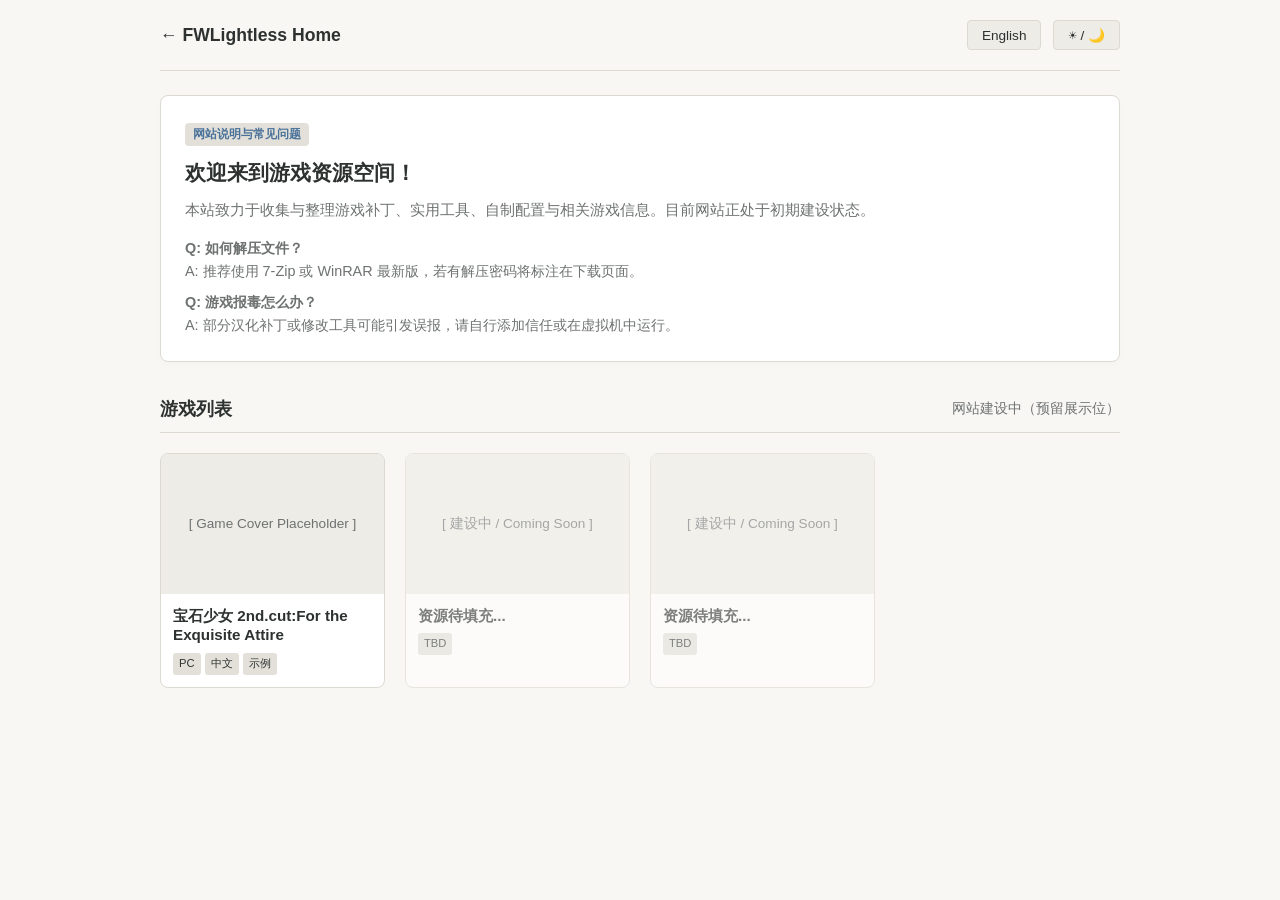
<file: games.html>
<!DOCTYPE html>
<html lang="zh-CN" data-theme="light" data-lang="zh">
<head>
    <meta charset="UTF-8">
    <meta name="viewport" content="width=device-width, initial-scale=1.0">
    <title>FWLightless | Game Resource Vault</title>
    <style>
        :root[data-theme="light"] {
            --bg-primary: #f8f7f4;
            --bg-secondary: #eeece6;
            --bg-card: #ffffff;
            --text-primary: #2d3130;
            --text-secondary: #6e7271;
            --accent: #5a6577;
            --border: #dcd9d1;
            --tag-bg: #e2e0d8;
            --accent-blue: #4a729a;
        }

        :root[data-theme="dark"] {
            --bg-primary: #1a1c1e;
            --bg-secondary: #24272a;
            --bg-card: #222529;
            --text-primary: #e3e5e8;
            --text-secondary: #9da3a8;
            --accent: #92a1b6;
            --border: #383c42;
            --tag-bg: #2d3238;
            --accent-blue: #6b9ac4;
        }

        * {
            box-sizing: border-box;
            margin: 0;
            padding: 0;
            transition: background-color 0.3s, color 0.3s, border-color 0.3s;
        }

        html {
            scroll-behavior: smooth;
            font-family: -apple-system, BlinkMacSystemFont, "Segoe UI", Roboto, "Helvetica Neue", Arial, monospace;
        }

        body {
            background-color: var(--bg-primary);
            color: var(--text-primary);
            line-height: 1.6;
            padding-bottom: 60px;
        }

        a {
            color: var(--accent-blue);
            text-decoration: none;
        }

        a:hover {
            text-decoration: underline;
        }

        .container {
            max-width: 1000px;
            margin: 0 auto;
            padding: 0 20px;
        }

        /* Controls & Top Nav */
        .top-bar {
            display: flex;
            justify-content: space-between;
            align-items: center;
            padding: 20px 0;
            border-bottom: 1px solid var(--border);
            margin-bottom: 24px;
        }

        .brand-logo {
            font-weight: 700;
            font-size: 1.1rem;
            color: var(--text-primary);
            display: flex;
            align-items: center;
            gap: 8px;
        }

        .controls {
            display: flex;
            gap: 12px;
        }

        .btn {
            background: var(--bg-secondary);
            border: 1px solid var(--border);
            color: var(--text-primary);
            padding: 6px 14px;
            border-radius: 4px;
            cursor: pointer;
            font-size: 0.85rem;
            font-family: inherit;
        }

        .btn:hover {
            background: var(--border);
        }

        /* Banner / Announcement Section */
        .announcement-banner {
            background: var(--bg-card);
            border: 1px solid var(--border);
            border-radius: 8px;
            padding: 24px;
            margin-bottom: 32px;
            box-shadow: 0 2px 8px rgba(0,0,0,0.02);
        }

        .banner-tag {
            display: inline-block;
            background: var(--tag-bg);
            color: var(--accent-blue);
            font-size: 0.75rem;
            padding: 2px 8px;
            border-radius: 4px;
            margin-bottom: 10px;
            font-weight: 600;
        }

        .announcement-banner h2 {
            font-size: 1.3rem;
            margin-bottom: 10px;
        }

        .faq-list {
            margin-top: 14px;
            display: flex;
            flex-direction: column;
            gap: 8px;
            font-size: 0.9rem;
            color: var(--text-secondary);
        }

        /* Section Title */
        .section-header {
            display: flex;
            justify-content: space-between;
            align-items: center;
            margin-bottom: 20px;
            padding-bottom: 8px;
            border-bottom: 1px solid var(--border);
        }

        .section-header h3 {
            font-size: 1.15rem;
            font-weight: 600;
        }

        /* Game Grid Layout */
        .game-grid {
            display: grid;
            grid-template-columns: repeat(auto-fill, minmax(220px, 1fr));
            gap: 20px;
        }

        .game-card {
            background: var(--bg-card);
            border: 1px solid var(--border);
            border-radius: 8px;
            overflow: hidden;
            cursor: pointer;
            transition: transform 0.2s, border-color 0.2s;
        }

        .game-card:hover {
            transform: translateY(-3px);
            border-color: var(--accent-blue);
        }

        .cover-wrapper {
            width: 100%;
            height: 140px;
            background-color: var(--bg-secondary);
            display: flex;
            justify-content: center;
            align-items: center;
            color: var(--text-secondary);
            font-size: 0.85rem;
            overflow: hidden;
        }

        .cover-wrapper img {
            width: 100%;
            height: 100%;
            object-fit: cover;
        }

        .game-card-body {
            padding: 12px;
        }

        .game-title {
            font-size: 0.95rem;
            font-weight: 600;
            margin-bottom: 8px;
            line-height: 1.3;
        }

        .game-tags {
            display: flex;
            gap: 4px;
            flex-wrap: wrap;
        }

        .tag {
            background: var(--tag-bg);
            color: var(--text-primary);
            font-size: 0.7rem;
            padding: 2px 6px;
            border-radius: 3px;
        }

        /* Single Game View Container */
        #game-detail-view {
            display: none;
            background: var(--bg-card);
            border: 1px solid var(--border);
            border-radius: 8px;
            padding: 24px;
        }

        .back-btn {
            margin-bottom: 20px;
            display: inline-block;
        }

        .detail-header {
            display: flex;
            gap: 24px;
            margin-bottom: 30px;
            flex-wrap: wrap;
        }

        .detail-cover {
            width: 240px;
            height: 150px;
            border-radius: 6px;
            background: var(--bg-secondary);
            object-fit: cover;
            border: 1px solid var(--border);
        }

        .detail-meta {
            flex: 1;
        }

        .detail-meta h1 {
            font-size: 1.5rem;
            margin-bottom: 8px;
        }

        .meta-list {
            margin-top: 12px;
            font-size: 0.88rem;
            display: flex;
            flex-direction: column;
            gap: 6px;
            color: var(--text-secondary);
        }

        .detail-section {
            margin-top: 24px;
            padding-top: 20px;
            border-top: 1px solid var(--border);
        }

        .detail-section h4 {
            font-size: 1.05rem;
            margin-bottom: 12px;
        }

        .screenshot-grid {
            display: grid;
            grid-template-columns: repeat(auto-fill, minmax(220px, 1fr));
            gap: 12px;
            margin-top: 12px;
        }

        .screenshot-item {
            width: 100%;
            height: 130px;
            background: var(--bg-secondary);
            border-radius: 4px;
            object-fit: cover;
            border: 1px solid var(--border);
        }

        /* Language Toggle Display Control */
        [data-lang="zh"] .lang-en { display: none !important; }
        [data-lang="en"] .lang-zh { display: none !important; }

        @media (max-width: 600px) {
            .detail-header { flex-direction: column; }
            .detail-cover { width: 100%; height: 180px; }
        }
    </style>
</head>
<body>

    <div class="container">
        <!-- Top Navigation -->
        <div class="top-bar">
            <a href="index.html" class="brand-logo">
                ← FWLightless Home
            </a>
            <div class="controls">
                <button class="btn" id="lang-toggle" onclick="toggleLanguage()">English</button>
                <button class="btn" id="theme-toggle" onclick="toggleTheme()">☀️ / 🌙</button>
            </div>
        </div>

        <!-- MAIN LIST VIEW -->
        <div id="game-list-view">
            <!-- Website Description & FAQ Banner -->
            <div class="announcement-banner">
                <span class="banner-tag">
                    <span class="lang-zh">网站说明与常见问题</span>
                    <span class="lang-en">Site Info & FAQ</span>
                </span>
                <h2>
                    <span class="lang-zh">欢迎来到游戏资源空间！</span>
                    <span class="lang-en">Welcome to Game Resource Vault!</span>
                </h2>
                <p class="lang-zh" style="color: var(--text-secondary); font-size: 0.92rem;">
                    本站致力于收集与整理游戏补丁、实用工具、自制配置与相关游戏信息。目前网站正处于初期建设状态。
                </p>
                <p class="lang-en" style="color: var(--text-secondary); font-size: 0.92rem;">
                    This site collects game patches, utilities, custom presets, and game info. Currently under active construction.
                </p>

                <div class="faq-list">
                    <div>
                        <strong>Q: <span class="lang-zh">如何解压文件？</span><span class="lang-en">How to extract files?</span></strong>
                        <p>A: <span class="lang-zh">推荐使用 7-Zip 或 WinRAR 最新版，若有解压密码将标注在下载页面。</span><span class="lang-en">Use latest 7-Zip or WinRAR. Passwords will be listed if required.</span></p>
                    </div>
                    <div>
                        <strong>Q: <span class="lang-zh">游戏报毒怎么办？</span><span class="lang-en">Antivirus warnings?</span></strong>
                        <p>A: <span class="lang-zh">部分汉化补丁或修改工具可能引发误报，请自行添加信任或在虚拟机中运行。</span><span class="lang-en">Some patches/tools may trigger false positives. Please add exception manually.</span></p>
                    </div>
                </div>
            </div>

            <!-- Game Catalog Header -->
            <div class="section-header">
                <h3>
                    <span class="lang-zh">游戏列表</span>
                    <span class="lang-en">Game Catalog</span>
                </h3>
                <span style="font-size: 0.85rem; color: var(--text-secondary);">
                    <span class="lang-zh">网站建设中（预留展示位）</span>
                    <span class="lang-en">Under Construction (Placeholders)</span>
                </span>
            </div>

            <!-- Game Cards Grid -->
            <div class="game-grid">
                <!-- Demo Game 01 (Clickable Demo) -->
                <div class="game-card" onclick="openGameDetail('demo1')">
                    <div class="cover-wrapper">
                        <span>[ Game Cover Placeholder ]</span>
                    </div>
                    <div class="game-card-body">
                        <div class="game-title">宝石少女 2nd.cut:For the Exquisite Attire</div>
                        <div class="game-tags">
                            <span class="tag">PC</span>
                            <span class="tag">中文</span>
                            <span class="tag">示例</span>
                        </div>
                    </div>
                </div>

                <!-- Placeholder Cards -->
                <div class="game-card" style="opacity: 0.6; cursor: not-allowed;">
                    <div class="cover-wrapper">
                        <span>[ 建设中 / Coming Soon ]</span>
                    </div>
                    <div class="game-card-body">
                        <div class="game-title">资源待填充...</div>
                        <div class="game-tags"><span class="tag">TBD</span></div>
                    </div>
                </div>

                <div class="game-card" style="opacity: 0.6; cursor: not-allowed;">
                    <div class="cover-wrapper">
                        <span>[ 建设中 / Coming Soon ]</span>
                    </div>
                    <div class="game-card-body">
                        <div class="game-title">资源待填充...</div>
                        <div class="game-tags"><span class="tag">TBD</span></div>
                    </div>
                </div>
            </div>
        </div>

        <!-- SINGLE GAME DETAIL VIEW -->
        <div id="game-detail-view">
            <button class="btn back-btn" onclick="closeGameDetail()">
                ← <span class="lang-zh">返回游戏列表</span><span class="lang-en">Back to Catalog</span>
            </button>

            <div class="detail-header">
                <div class="detail-cover" style="display: flex; justify-content: center; align-items: center; color: var(--text-secondary);">
                    [ Cover Image ]
                </div>
                <div class="detail-meta">
                    <h1 id="detail-title">游戏名称</h1>
                    <div class="game-tags" id="detail-tags" style="margin-bottom: 12px;"></div>
                    
                    <div class="meta-list">
                        <div><strong><span class="lang-zh">所属会社：</span><span class="lang-en">Developer/Publisher:</span></strong> <span id="detail-company">-</span></div>
                        <div><strong><span class="lang-zh">游戏别名：</span><span class="lang-en">Aliases:</span></strong> <span id="detail-alias">-</span></div>
                        <div><strong><span class="lang-zh">发售日期：</span><span class="lang-en">Release Date:</span></strong> <span id="detail-date">-</span></div>
                    </div>
                </div>
            </div>

            <!-- Description -->
            <div class="detail-section">
                <h4>
                    <span class="lang-zh">游戏介绍</span>
                    <span class="lang-en">Description</span>
                </h4>
                <p id="detail-desc" style="font-size: 0.92rem; color: var(--text-primary); line-height: 1.7;"></p>
            </div>

            <!-- Screenshots (No CGs) -->
            <div class="detail-section">
                <h4>
                    <span class="lang-zh">游戏截图</span>
                    <span class="lang-en">Screenshots</span>
                </h4>
                <div class="screenshot-grid">
                    <div class="screenshot-item" style="display: flex; justify-content: center; align-items: center; color: var(--text-secondary);">[ Screenshot 1 ]</div>
                    <div class="screenshot-item" style="display: flex; justify-content: center; align-items: center; color: var(--text-secondary);">[ Screenshot 2 ]</div>
                    <div class="screenshot-item" style="display: flex; justify-content: center; align-items: center; color: var(--text-secondary);">[ Screenshot 3 ]</div>
                </div>
            </div>
        </div>
    </div>

    <!-- Scripts -->
    <script>
        // Language & Theme
        function toggleLanguage() {
            const html = document.documentElement;
            const currentLang = html.getAttribute('data-lang');
            const newLang = currentLang === 'zh' ? 'en' : 'zh';
            html.setAttribute('data-lang', newLang);
            document.getElementById('lang-toggle').innerText = newLang === 'zh' ? 'English' : '中文';
        }

        function toggleTheme() {
            const html = document.documentElement;
            const currentTheme = html.getAttribute('data-theme');
            const newTheme = currentTheme === 'light' ? 'dark' : 'light';
            html.setAttribute('data-theme', newTheme);
        }

        // Demo Game Data
        const gameData = {
            'demo1': {
                title: '宝石少女 2nd.cut:For the Exquisite Attire',
                tags: ['PC', '中文', '视觉小说'],
                company: 'トトメトリ (Totometori)',
                alias: 'Putrika 2nd.cut:For the Exquisite Attire / プトリカ 2nd.cut',
                date: '2026-06-04',
                desc: '在纯爱与嫉妒交织相融的珀亚教会，身为宝石技师的少年面临着被迫做出“生与死”的最终选择。宝石的光辉所摇曳着命运之夜，少年的决定将要跨越生死之境——请欣赏这篇最残酷，且最唯美的故事。'
            }
        };

        // Open Game Detail View
        function openGameDetail(gameId) {
            const data = gameData[gameId];
            if (!data) return;

            document.getElementById('detail-title').innerText = data.title;
            document.getElementById('detail-company').innerText = data.company;
            document.getElementById('detail-alias').innerText = data.alias;
            document.getElementById('detail-date').innerText = data.date;
            document.getElementById('detail-desc').innerText = data.desc;

            const tagsContainer = document.getElementById('detail-tags');
            tagsContainer.innerHTML = '';
            data.tags.forEach(t => {
                const span = document.createElement('span');
                span.className = 'tag';
                span.innerText = t;
                tagsContainer.appendChild(span);
            });

            document.getElementById('game-list-view').style.display = 'none';
            document.getElementById('game-detail-view').style.display = 'block';
            window.scrollTo({ top: 0, behavior: 'smooth' });
        }

        // Close Detail View
        function closeGameDetail() {
            document.getElementById('game-detail-view').style.display = 'none';
            document.getElementById('game-list-view').style.display = 'block';
        }
    </script>
</body>
</html>
</file>
